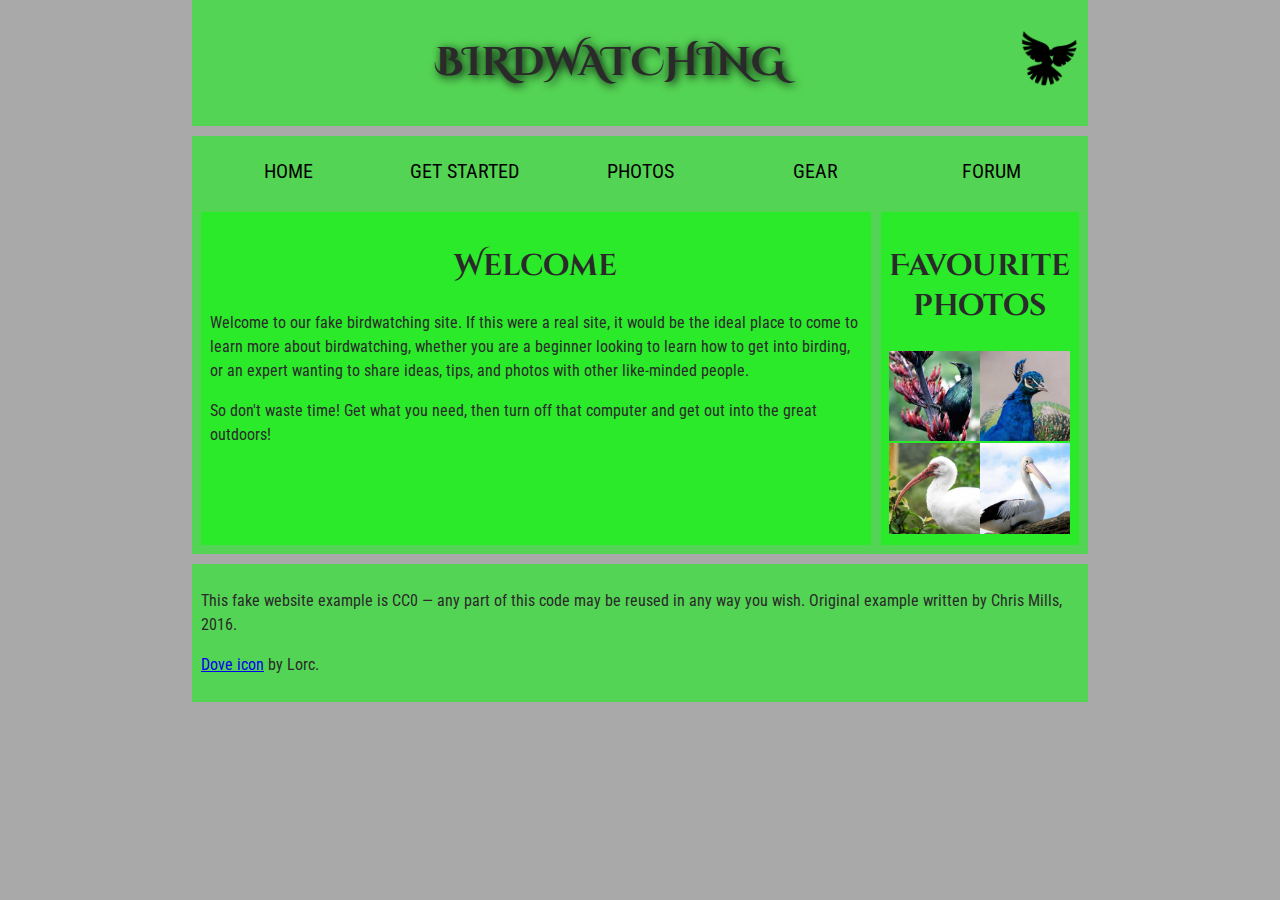
<file: Assignment/Assignment3/index.html>
<!DOCTYPE html>
<html lang="en">
  <head>
    <meta charset="utf-8">
    <title>Birdwatching</title>
    <link href="https://fonts.googleapis.com/css?family=Roboto+Condensed:300%7CCinzel+Decorative:700" rel="stylesheet">

    <!--[if lt IE 9]>
      <script src="https://cdnjs.cloudflare.com/ajax/libs/html5shiv/3.7.3/html5shiv.js"></script>
    <![endif]-->
  </head>
  <link rel="stylesheet" href="./style.css">

  <body>
    <header>
      <h1>Birdwatching</h1>
      <img src="dove.png" alt="a simple dove logo">
    </header>
    <nav>
      <ul>
        <li><span>Home</span></li>
        <li><a href="#">Get started</a></li>
        <li><a href="#">Photos</a></li>
        <li><a href="#">Gear</a></li>
        <li><a href="#">Forum</a></li>
      </ul>
    </nav>

      <main>
        <section>
      <h2>Welcome</h2>

      <p>Welcome to our fake birdwatching site. If this were a real site, it would be the ideal place to come to learn more about birdwatching, whether you are a beginner looking to learn how to get into birding, or an expert wanting to share ideas, tips, and photos with other like-minded people.</p>

      <p>So don't waste time! Get what you need, then turn off that computer and get out into the great outdoors!</p>
        </section>
   
    <aside>
      <h2>Favourite photos</h2>

      <a href="favorite-1.jpg"><img src="favorite-1_th.jpg" alt="Small black bird, black claws, long black slender beak, links to larger version of the image"></a>
      <a href="favorite-2.jpg"><img src="favorite-2_th.jpg" alt="Top half of a pretty bird with bright blue plumage on neck, light colored beak, blue headdress, links to larger version of the image"></a>
      <a href="favorite-3.jpg"><img src="favorite-3_th.jpg" alt="Top half of a large bird with white plumage, very long curved narrow light colored break, links to larger version of the image"></a>
      <a href="favorite-4.jpg"><img src="favorite-4_th.jpg" alt="Large bird, mostly white plumage with black plumage on back and rear, long straight white beak, links to larger version of the image"></a>

    </aside> </main>
    <footer>
      <p>This fake website example is CC0 — any part of this code may be reused in any way you wish. Original example written by Chris Mills, 2016.</p>

      <p><a href="http://game-icons.net/lorc/originals/dove.html">Dove icon</a> by Lorc.</p>
    </footer>
  </body>
</html>
</file>
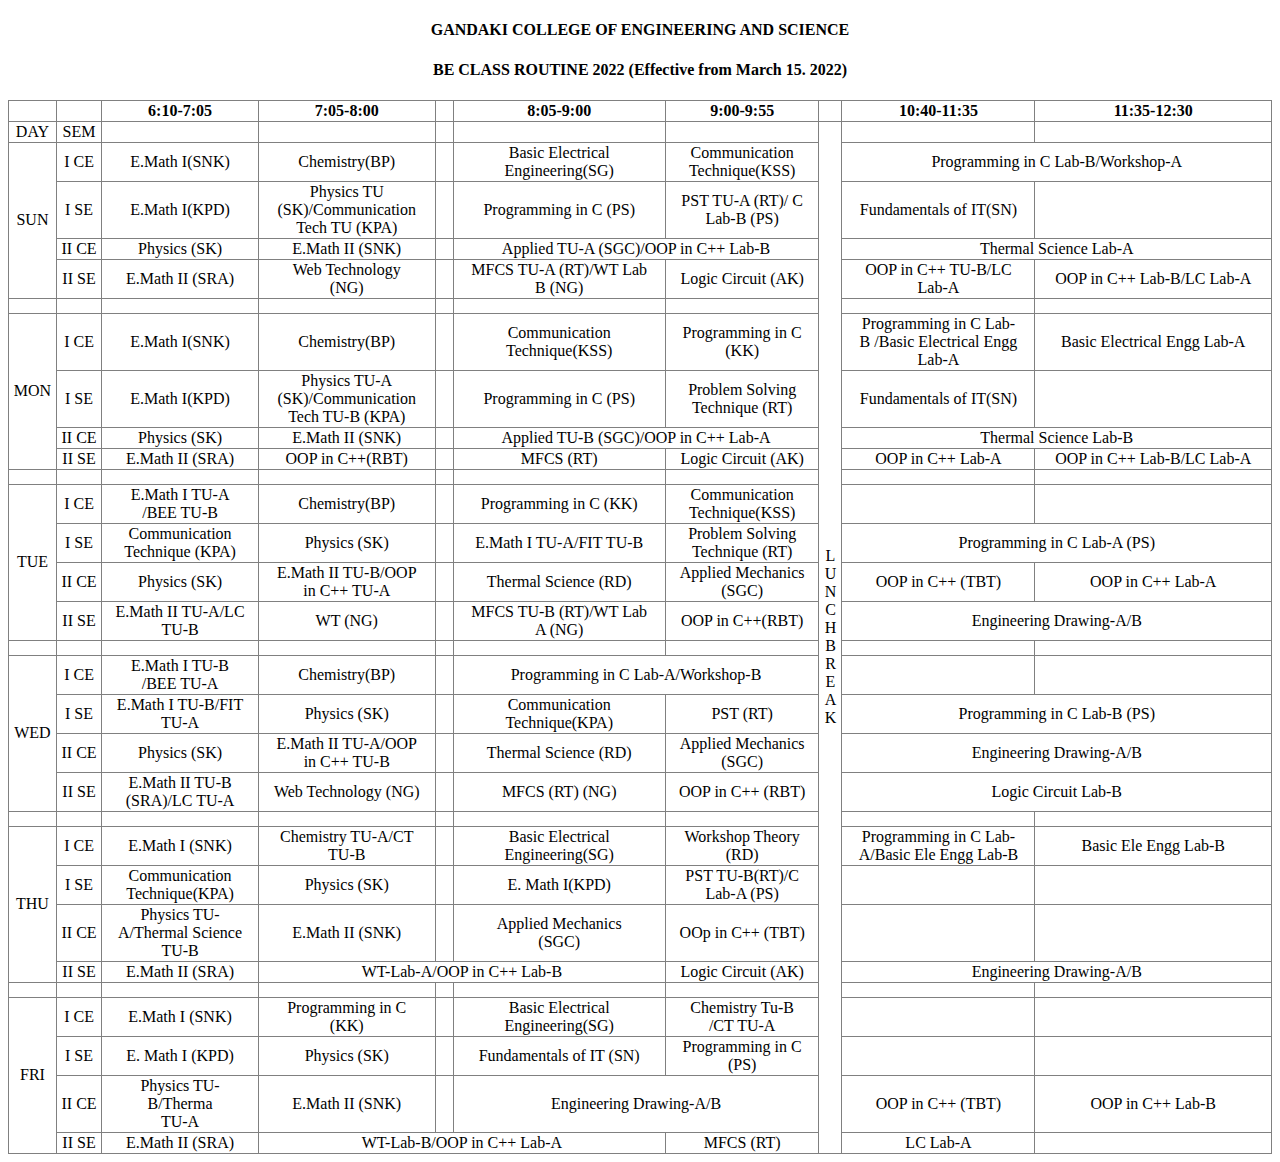
<file: Assignment/Assignment4/routine.html>
<!DOCTYPE html>
<html lang="en">
<head>
    <meta charset="UTF-8">
    <meta http-equiv="X-UA-Compatible" content="IE=edge">
    <meta name="viewport" content="width=device-width, initial-scale=1.0">
    <title>Class routine</title>
    <style>
        table
        {
            border-collapse: collapse;
        }
    </style>
</head>
<body>
    <h4 align="Center">GANDAKI COLLEGE OF ENGINEERING AND SCIENCE</h4>
    <h4 align="center">BE CLASS ROUTINE 2022 (Effective from March 15. 2022)</h4>
    <table border="1px" align="center" width="100%">
        <thead> 
            <tr>
                <th></th>
                <th></th>
                <th>6:10-7:05</th>
                <th>7:05-8:00</th>
                <th width="15"></th>
                <th>8:05-9:00</th>
                <th>9:00-9:55</th>
                <th width="20px"></th>
                <th>10:40-11:35</th>
                <th>11:35-12:30</th>

            </tr>
        </thead>
        <tbody>
            <tr align="center">
                <td>DAY</td>
                <td>SEM</td>
                <td></td>
                <td></td>
                <td></td>
                <td></td>
                <td></td>
                <td rowspan="31">L<br>U<br>N<br>C<br>H<br>B<br>R<br>E<br>A<br>K</td>
                <td></td>
                <td></td>
            </tr>
            <tr align="center">
                <td rowspan="4">SUN</td>
                <td>I CE</td>
                <td>E.Math I(SNK)</td>
                <td>Chemistry(BP)</td>
                <td></td>
                <td>Basic Electrical<br>Engineering(SG)</td>
                <td>Communication<br>Technique(KSS)</td>
                <td colspan="2">Programming in C Lab-B/Workshop-A</td>
            </tr>
            <tr align="center">
                <td>I SE</td>
                <td>E.Math I(KPD)</td>
                <td>Physics TU<br>(SK)/Communication<br>Tech TU (KPA)</td>
                <td></td>
                <td>Programming in C (PS)</td>
                <td>PST TU-A (RT)/ C<br>Lab-B (PS)</td>
                <td>Fundamentals of IT(SN)</td>
                <td></td>

            </tr>
            <tr align="center">
                <td>II CE</td>
                <td>Physics (SK)</td>
                <td>E.Math II (SNK)</td>
                <td></td>
                <td colspan="2">Applied TU-A (SGC)/OOP in C++ Lab-B</td>
                <td colspan="2">Thermal Science Lab-A</Lab-A></td>
                

            </tr>
            <tr align="center">
                <td>II SE</td>
                <td>E.Math II (SRA)</td>
                <td>Web Technology <br>(NG)</td>
                <td></td>
                <td>MFCS TU-A (RT)/WT Lab<br>B (NG)</td>
                <td>Logic Circuit (AK)</td>
                <td>OOP in C++ TU-B/LC<br>Lab-A</td>
                <td>OOP in C++ Lab-B/LC Lab-A</td>

            </tr>
            <!--Second part-->
            <tr align="center" height="15px">
                <td></td>
                <td></td>
                <td></td>
                <td></td>
                <td></td>
                <td></td>
                <td></td>
                <td></td>
                <td></td>
            </tr>
            <tr align="center">
                <td rowspan="4">MON</td>
                <td>I CE</td>
                <td>E.Math I(SNK)</td>
                <td>Chemistry(BP)</td>
                <td></td>
                <td>Communication<br>Technique(KSS)</td>
                <td>Programming in C<br>(KK) </td>
                <td>Programming in C Lab-<br>B /Basic Electrical Engg<br>Lab-A</td>
                <td>Basic Electrical Engg Lab-A</td>
            </tr>
            <tr align="center">
                <td>I SE</td>
                <td>E.Math I(KPD)</td>
                <td>Physics TU-A<br>(SK)/Communication<br>Tech TU-B (KPA)</td>
                <td></td>
                <td>Programming in C (PS)</td>
                <td>Problem Solving<br>Technique (RT)</td>
                <td>Fundamentals of IT(SN)</td>
                <td></td>

            </tr>
            <tr align="center">
                <td>II CE</td>
                <td>Physics (SK)</td>
                <td>E.Math II (SNK)</td>
                <td></td>
                <td colspan="2">Applied TU-B (SGC)/OOP in C++ Lab-A</td>
                <td colspan="2">Thermal Science Lab-B</Lab-A></td>
                

            </tr>
            <tr align="center">
                <td>II SE</td>
                <td>E.Math II (SRA)</td>
                <td>OOP in C++(RBT)</td>
                <td></td>
                <td>MFCS (RT)</td>
                <td>Logic Circuit (AK)</td>
                <td>OOP in C++ Lab-A</td>
                <td>OOP in C++ Lab-B/LC Lab-A</td>

            </tr>
            <!--Third part-->
            <tr align="center" height="15px">
                <td></td>
                <td></td>
                <td></td>
                <td></td>
                <td></td>
                <td></td>
                <td></td>
                <td></td>
                <td></td>
            </tr>
            <tr align="center">
                <td rowspan="4">TUE</td>
                <td>I CE</td>
                <td>E.Math I TU-A<br>/BEE TU-B</td>
                <td>Chemistry(BP)</td>
                <td></td>
                <td>Programming in C (KK) </td>
                <td>Communication<br>Technique(KSS)</td>
                <td></td>
                <td></td>
            </tr>
            <tr align="center">
                <td>I SE</td>
                <td>Communication<br>Technique (KPA)</td>
                <td>Physics (SK)</td>
                <td></td>
                <td>E.Math I TU-A/FIT TU-B</td>
                <td>Problem Solving<br>Technique (RT)</td>
                <td colspan="2">Programming in C Lab-A (PS)</td>

            </tr>
            <tr align="center">
                <td>II CE</td>
                <td>Physics (SK)</td>
                <td>E.Math II TU-B/OOP<br>in C++ TU-A</td>
                <td></td>
                <td>Thermal Science (RD)</td>
                <td>Applied Mechanics<br>(SGC)</td>
                <td>OOP in C++ (TBT)</td>
                <td>OOP in C++ Lab-A</td>
                

            </tr>
            <tr align="center">
                <td>II SE</td>
                <td>E.Math II TU-A/LC<br>TU-B</td>
                <td>WT (NG)</td>
                <td></td>
                <td>MFCS TU-B (RT)/WT Lab<br>A (NG)</td>
                <td>OOP in C++(RBT)</td>
                <td colspan="2">Engineering Drawing-A/B</td>

            </tr>
            <!--Fourth part-->
            <tr align="center" height="15px">
                <td></td>
                <td></td>
                <td></td>
                <td></td>
                <td></td>
                <td></td>
                <td></td>
                <td></td>
                <td></td>
            </tr>
            <tr align="center">
                <td rowspan="4">WED</td>
                <td>I CE</td>
                <td>E.Math I TU-B<br>/BEE TU-A</td>
                <td>Chemistry(BP)</td>
                <td></td>
                <td colspan="2">Programming in C Lab-A/Workshop-B </td>
                <td></td>
                <td></td>
            </tr>
            <tr align="center">
                <td>I SE</td>
                <td>E.Math I TU-B/FIT<br>TU-A</td>
                <td>Physics (SK)</td>
                <td></td>
                <td>Communication<br>Technique(KPA)</td>
                <td>PST (RT)</td>
                <td colspan="2">Programming in C Lab-B (PS)</td>

            </tr>
            <tr align="center">
                <td>II CE</td>
                <td>Physics (SK)</td>
                <td>E.Math II TU-A/OOP<br>in C++ TU-B</td>
                <td></td>
                <td>Thermal Science (RD)</td>
                <td>Applied Mechanics<br>(SGC)</td>
                <td colspan="2">Engineering Drawing-A/B</td>
                

            </tr>
            <tr align="center">
                <td>II SE</td>
                <td>E.Math II TU-B<br>(SRA)/LC TU-A</td>
                <td>Web Technology (NG)</td>
                <td></td>
                <td>MFCS (RT) (NG)</td>
                <td>OOP in C++ (RBT)</td>
                <td colspan="2">Logic Circuit Lab-B</td>

            </tr>
            <!--Fifth part-->
            <tr align="center" height="15px">
                <td></td>
                <td></td>
                <td></td>
                <td></td>
                <td></td>
                <td></td>
                <td></td>
                <td></td>
                <td></td>
            </tr>
            <tr align="center">
                <td rowspan="4">THU</td>
                <td>I CE</td>
                <td>E.Math I (SNK)</td>
                <td>Chemistry TU-A/CT<br>TU-B</td>
                <td></td>
                <td>Basic Electrical<br>Engineering(SG)</td>
                <td>Workshop Theory<br>(RD)</td>
                <td>Programming in C Lab-<br>A/Basic Ele Engg Lab-B</td>
                <td>Basic Ele Engg Lab-B</td>
            </tr>
            <tr align="center">
                <td>I SE</td>
                <td>Communication<br>Technique(KPA)</td>
                <td>Physics (SK)</td>
                <td></td>
                <td>E. Math I(KPD)</td>
                <td>PST TU-B(RT)/C<br>Lab-A (PS)</td>
                <td></td>
                <td></td>

            </tr>
            <tr align="center">
                <td>II CE</td>
                <td>Physics TU-<br>A/Thermal Science<br>TU-B</td>
                <td>E.Math II (SNK)</td>
                <td></td>
                <td>Applied Mechanics<br>(SGC)</td>
                <td>OOp in C++ (TBT)</td>
                <td></td>
                <td></td>
                

            </tr>
            <tr align="center">
                <td>II SE</td>
                <td>E.Math II (SRA)</td>
                <td colspan="3">WT-Lab-A/OOP in C++ Lab-B</td>
                <td>Logic Circuit (AK)</td>
                <td colspan="2">Engineering Drawing-A/B</td>

            </tr>
            <!--Sixth Part-->
            <tr align="center" height="15px">
                <td></td>
                <td></td>
                <td></td>
                <td></td>
                <td></td>
                <td></td>
                <td></td>
                <td></td>
                <td></td>
            </tr>
            <tr align="center">
                <td rowspan="4">FRI</td>
                <td>I CE</td>
                <td>E.Math I (SNK)</td>
                <td>Programming in C<br>(KK)</td>
                <td></td>
                <td>Basic Electrical<br>Engineering(SG)</td>
                <td>Chemistry Tu-B<br>/CT TU-A</td>
                <td></td> 
                <td></td>            
            </tr>
            <tr align="center">
                <td>I SE</td>
                <td>E. Math I (KPD)</td>
                <td>Physics (SK)</td>
                <td></td>
                <td>Fundamentals of IT (SN)</td>
                <td>Programming in C<br>(PS)</td>
                <td></td>
                <td></td>

            </tr>
            <tr align="center">
                <td>II CE</td>
                <td>Physics TU-<br>B/Therma<br>TU-A</td>
                <td>E.Math II (SNK)</td>
                <td></td>
                <td colspan="2">Engineering Drawing-A/B</td>
                <td>OOP in C++ (TBT)</td>
                <td>OOP in C++ Lab-B</td>
                

            </tr>
            <tr align="center">
                <td>II SE</td>
                <td>E.Math II (SRA)</td>
                <td colspan="3">WT-Lab-B/OOP in C++ Lab-A</td>
                <td>MFCS (RT)</td>
                <td>LC Lab-A</td>
                <td></td>

            </tr>
        </tbody>
    </table>
</body>
</html>
</file>
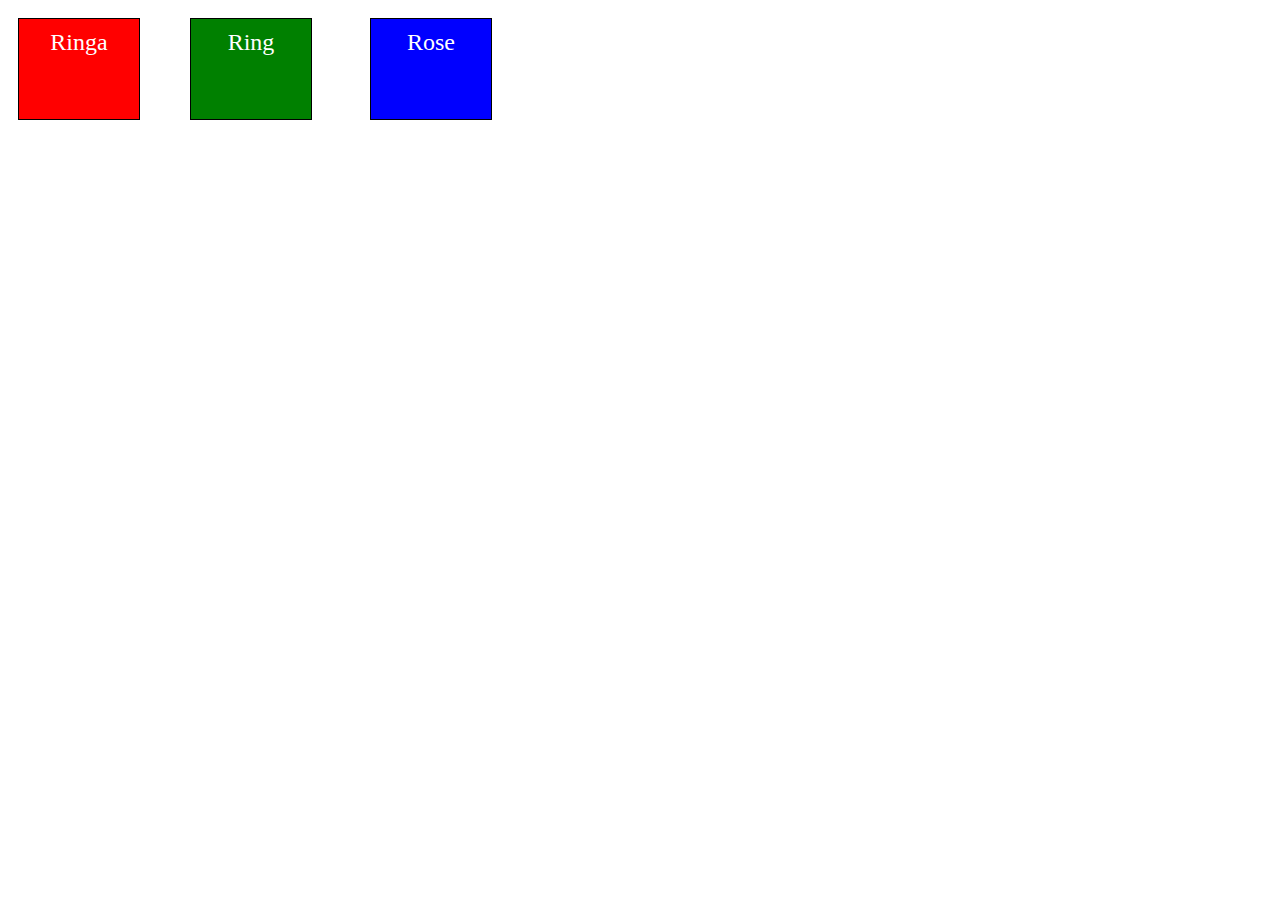
<file: Assignment/Assignment6/Drag&Drop.html>
<!DOCTYPE html>
<html lang="en">
  <head>
    <meta charset="UTF-8" />
    <meta http-equiv="X-UA-Compatible" content="IE=edge" />
    <meta name="viewport" content="width=device-width, initial-scale=1.0" />
    <title>Drag And Drop</title>
    <style>
      .box {
        width: 80px;
        height: 80px;
        border: 1px solid #000000;
        margin: 10px;
        text-align: center;
        font-size: x-large;
        position: absolute;
        padding: 10px 20px;
        color: white;
      }
      #Ringa {
        background-color: red;
      }
      #Ring {
        background-color: green;
        left: 20vh;
      }
      #Rose {
        background-color: blue;
        left: 40vh;
      }
    </style>
  </head>

  <body>
    <div class="container">
      <div id="Ringa" class="box">Ringa</div>
      <div id="Ring" class="box">Ring</div>
      <div id="Rose" class="box">Rose</div>
    </div>

    <script>
      document
        .querySelector("#Ringa")
        .addEventListener("mousedown", onMouseDown);
      document
        .querySelector("#Ring")
        .addEventListener("mousedown", onMouseDown);
      document
        .querySelector("#Rose")
        .addEventListener("mousedown", onMouseDown);

      function onMouseDown(event) {
        let element = event.target;

        let shiftX = event.clientX - element.getBoundingClientRect().left;
        let shiftY = event.clientY - element.getBoundingClientRect().top;

        moveAt(event.pageX, event.pageY);

        function moveAt(pageX, pageY) {
          element.style.left = pageX - shiftX + "px";
          element.style.top = pageY - shiftY + "px";
        }

        function onMouseMove(event) {
          moveAt(event.pageX, event.pageY);
        }

        document.addEventListener("mousemove", onMouseMove);

        function onMouseUp(event) {
          document.removeEventListener("mousemove", onMouseMove);
          element.onmouseup = null;
        }

        document.addEventListener("mouseup", onMouseUp);
      }
    </script>
  </body>
</html>
</file>
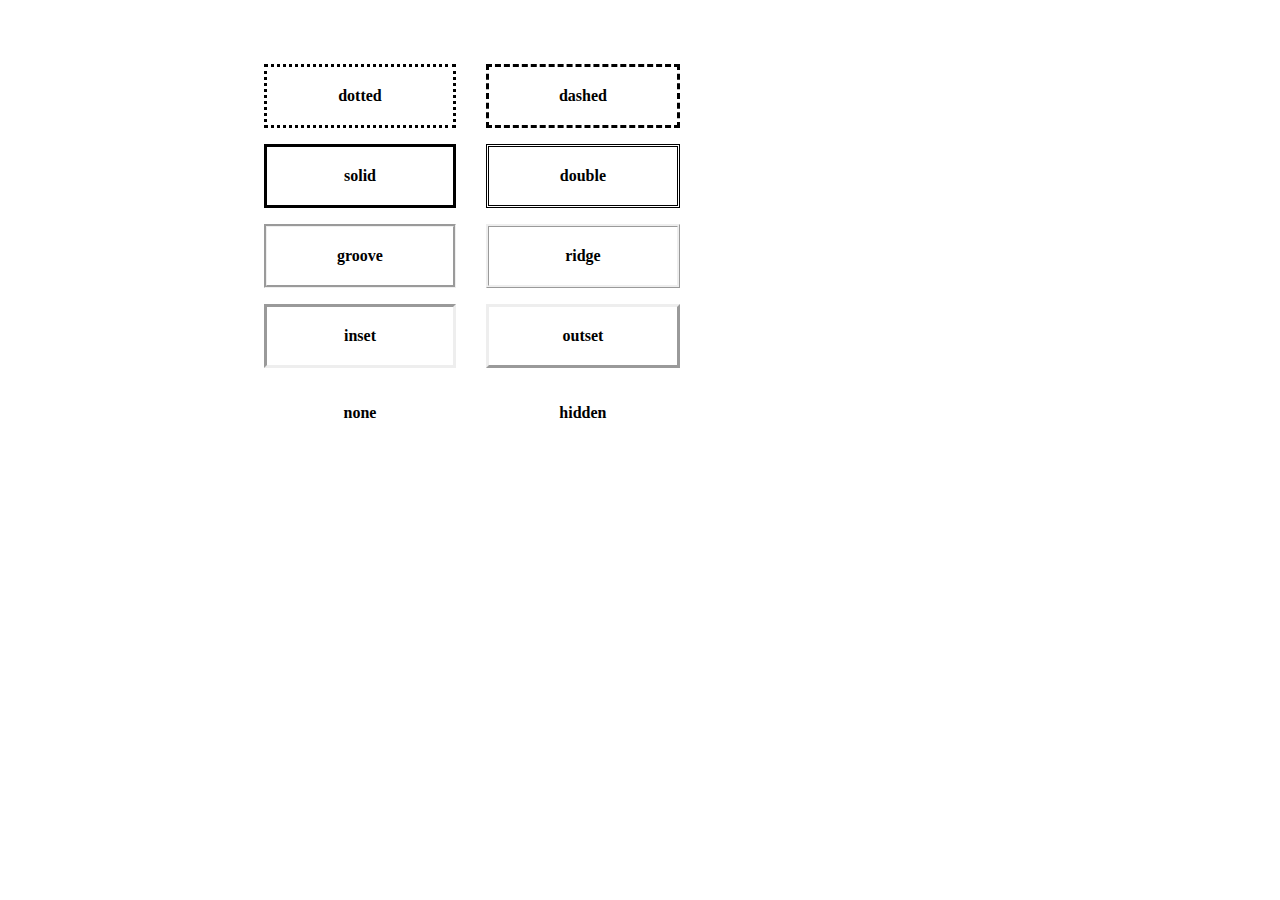
<file: Lab/LAB2/border.html>
<!DOCTYPE html>
<html lang="en">
<head>
    <meta charset="UTF-8">
    <meta http-equiv="X-UA-Compatible" content="IE=edge">
    <meta name="viewport" content="width=device-width, initial-scale=1.0">
    <title>Border</title>
    <link rel="stylesheet" href="./border.css">
</head>
<body>
    <div class="main">
        <div>
            <p id="dot">dotted</p>
            <p id="sol">solid</p>
            <p id="gro">groove</p>
            <p id="in">inset</p>
            <p id="no">none</p>
        </div>
        <div class="second"> 
            <p id="das">dashed</p>
            <p id="dou">double</p>
            <p id="rid">ridge</p>
            <p id="out">outset</p>
            <p id="hid">hidden</p>
        </div>
    </div>
</body>
</html>
</file>
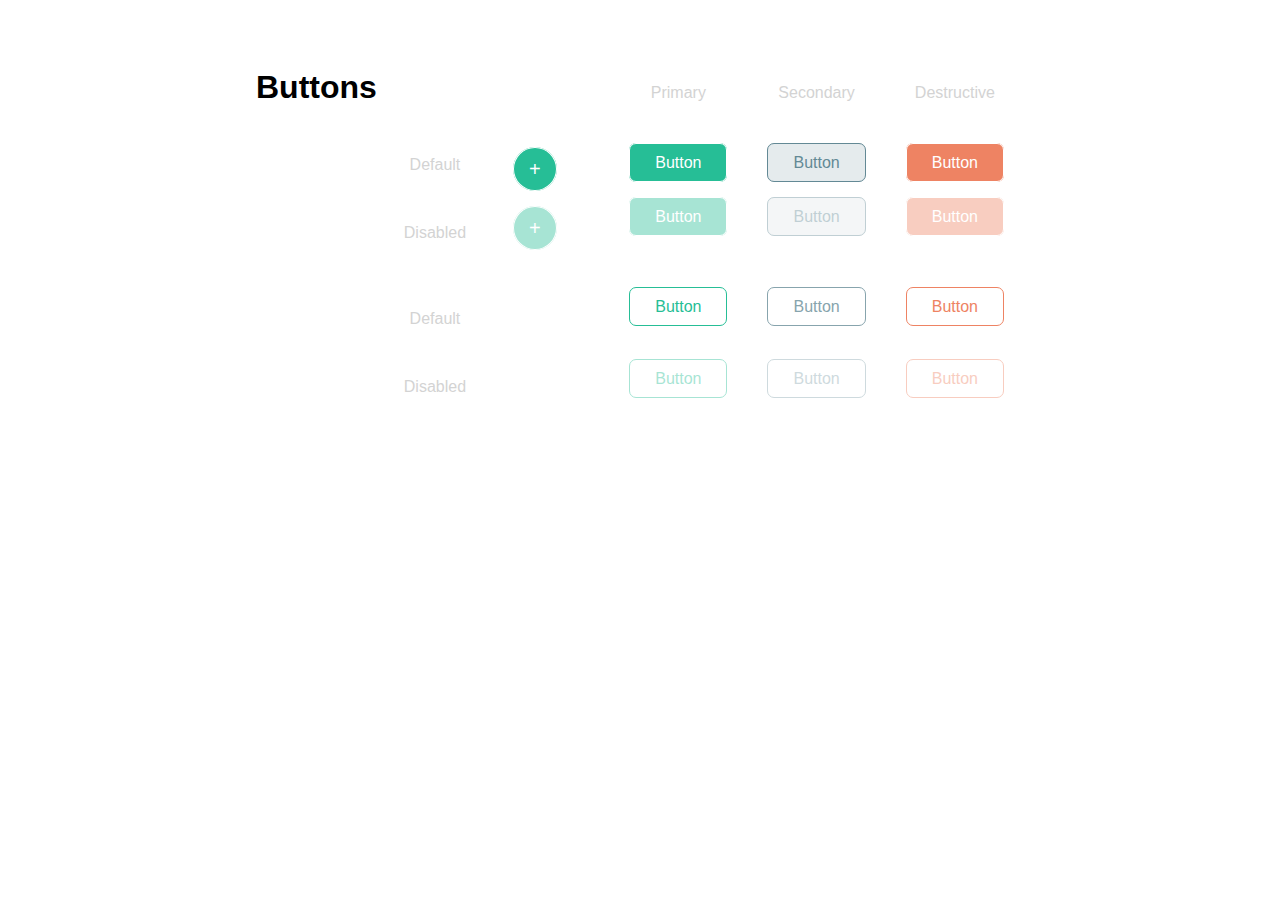
<file: Lab/LAB2/button.html>
<!DOCTYPE html>
<html lang="en">
<head>
    <meta charset="UTF-8">
    <meta http-equiv="X-UA-Compatible" content="IE=edge">
    <meta name="viewport" content="width=device-width, initial-scale=1.0">
    <title>Button</title>
    <link rel="stylesheet" href="./button.css">
</head>
<body>
    <div class="main">
        <h1>Buttons</h1>
        <div>
          <br />
          <br />
          <br />
          <br />
          <p>Default</p>
          <br />
          <p>Disabled</p>
          <br />
          <br />
          <p>Default</p>
          <br>
          <p>Disabled</p>
        </div>
  
        <div>
          <br />
          <br />
          <br />
          <br />
          <br />
          <a href="#" class="btn btn-circle">+</a>
          <br />
          <br />
          <br />
          <a href="#" class="btn btn-circle disabled">+</a>
        </div>
        <div>
          <p>Primary</p>
          <br />
          <br />
          <a href="#" class="btn btn-primary">Button</a>
          <br />
          <br />
          <br />
          <a href="#" class="btn btn-primary disabled">Button</a>
          <br />
          <br />
          <br />
          <br />
          <br />
          <a href="#" class="btn btn-p2">Button</a>
          <br />
          <br />
          <br />
          <br />
          <a href="#" class="btn btn-p2 disabled">Button</a>
        </div>
        <div>
          <p>Secondary</p>
          <br />
          <br />
          <a href="#" class="btn btn-secondary">Button</a>
          <br />
          <br />
          <br />
          <a href="#" class="btn btn-secondary disabled">Button</a>
          <br />
          <br />
          <br />
          <br />
          <br />
          <a href="#" class="btn btn-s2">Button</a>
          <br>
          <br />
          <br />
          <br />
          <a href="#" class="btn btn-s2 disabled">Button</a>
        </div>
        <div>
          <p>Destructive</p>
          <br />
          <br />
          <a href="#" class="btn btn-destructive">Button</a>
          <br />
          <br />
          <br />
          <a href="#" class="btn btn-destructive disabled">Button</a>
          <br />
          <br />
          <br />
          <br />
          <br />
          <a href="#" class="btn btn-d2">Button</a>
          <br>
          <br />
          <br />
          <br />
          <a href="#" class="btn btn-d2 disabled">Button</a>
        </div>
            </div>
    
</body>
</html>
</file>
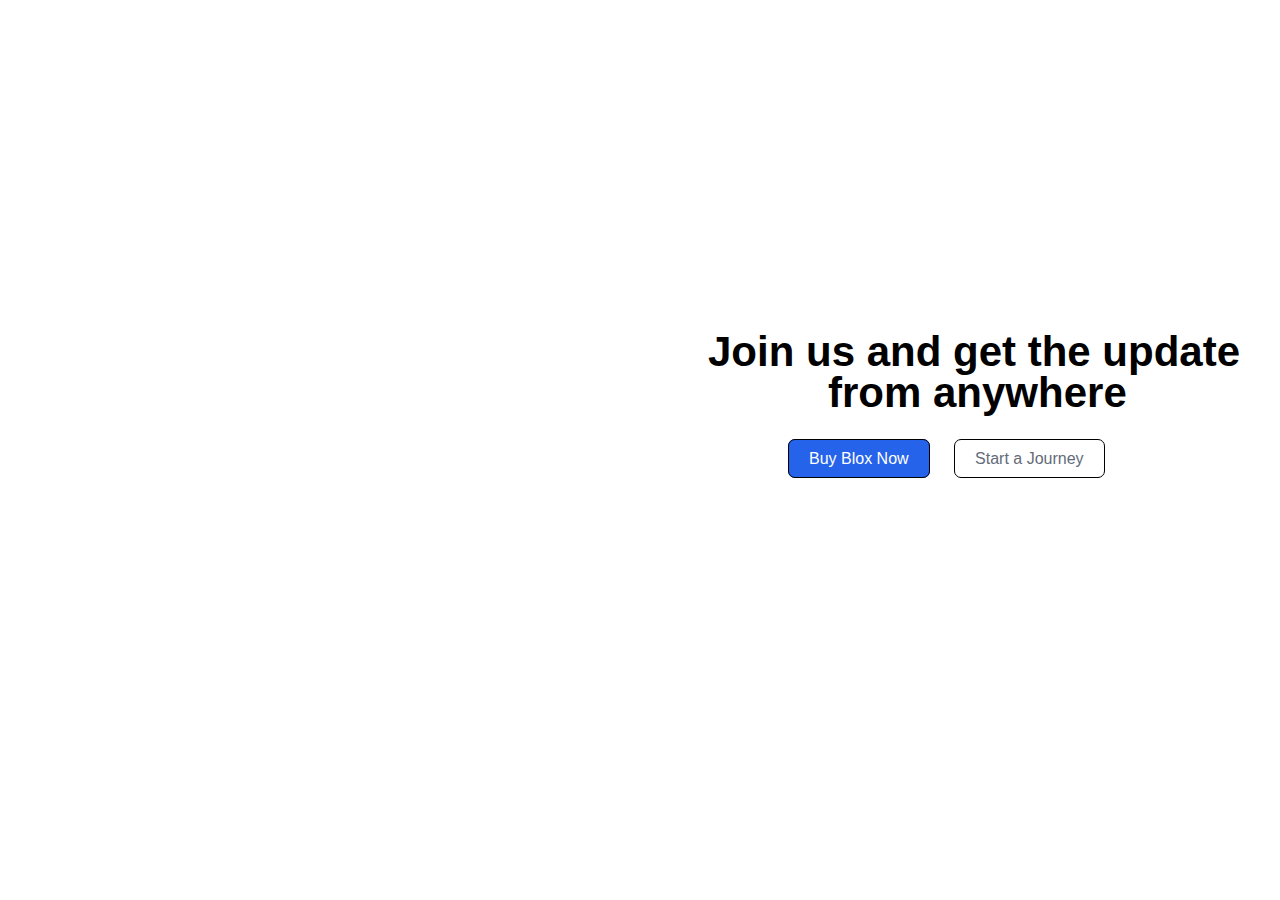
<file: Lab/LAB4/CTA.html>
<!DOCTYPE html>
<html lang="en">
<head>
    <meta charset="UTF-8">
    <meta http-equiv="X-UA-Compatible" content="IE=edge">
    <meta name="viewport" content="width=device-width, initial-scale=1.0">
    <title>CTA</title>
    <link rel="stylesheet" href="./CTA.css">
</head>
<body>
    <div class="container">
        <h1 id="f">Join us and get the update</h1>
        <h1 id="s">from anywhere</h1>
    <a href="#" class="btn buy">Buy Blox Now</a>
    <a href="#" class="btn start">Start a Journey</a>
    </div>
</body>
</html>
</file>
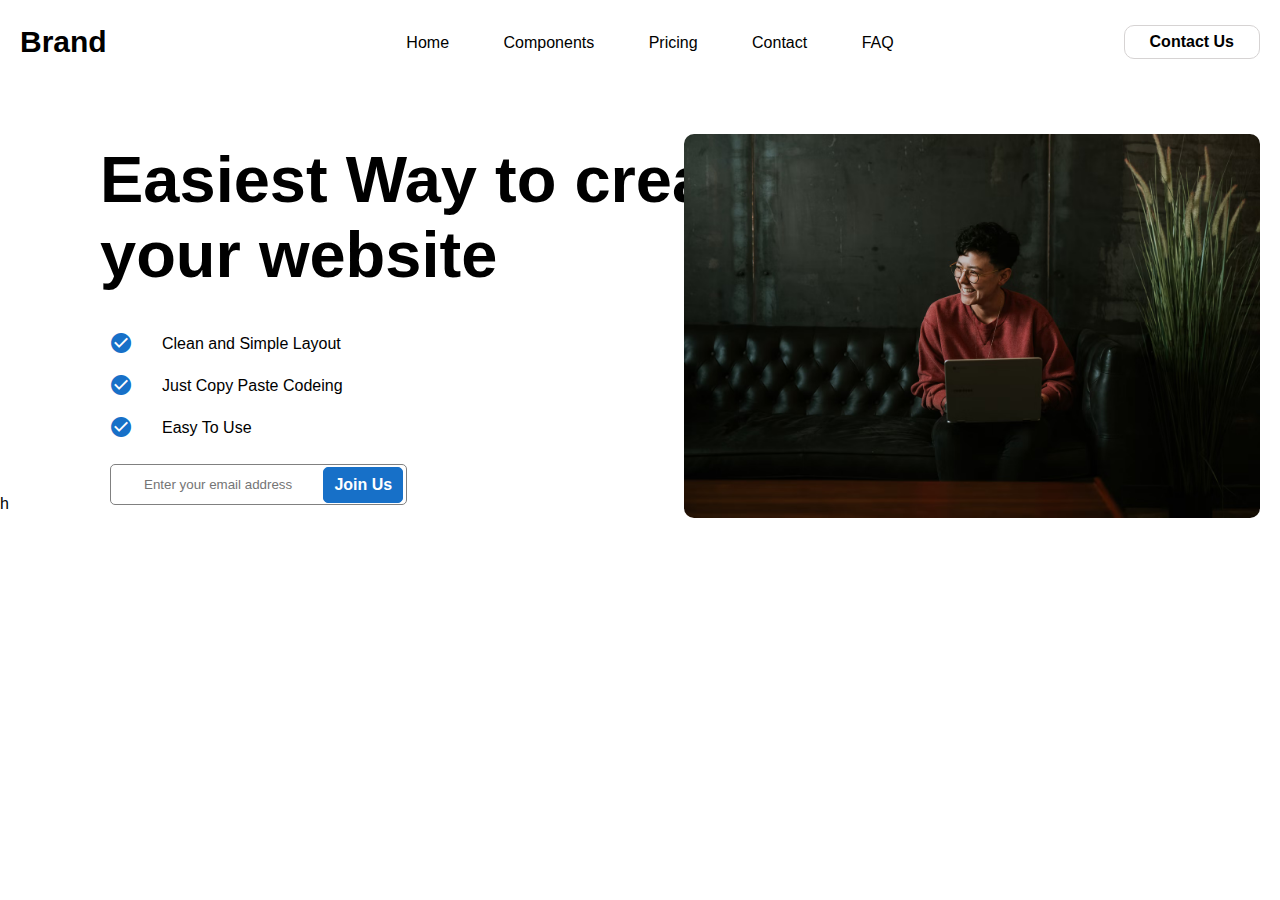
<file: Lab/LAB4/hero.html>
<!DOCTYPE html>
<html lang="en">

<head>
    <meta charset="UTF-8">
    <meta http-equiv="X-UA-Compatible" content="IE=edge">
    <meta name="viewport" content="width=device-width, initial-scale=1.0">
    <title>Hero</title>
</head>
<link rel="stylesheet" type="text/css" href="./hero.css">
<link href="https://fonts.googleapis.com/icon?family=Material+Icons" rel="stylesheet">


<body>
    <div class="container">
        <div class="content">
            <h3>Brand</h3>
            <ul>
                <li>Home</li>
                <li>Components</li>
                <li>Pricing</li>
                <li>Contact</li>
                <li>FAQ</li>
                <a href="#" class="btn">Contact Us</a>
            </ul>
        </div>
    </div>

    <h1>Easiest Way to create</h1>
    <h1>your website
    </h1>
    <div class="tick">
        <span class="material-icons blue-color"> check_circle_outline</span>
        <span class="material-icons blue-color"> check_circle_outline</span>
        <span class="material-icons blue-color"> check_circle_outline</span>
    </div>
    <div class="list">
        <p>Clean and Simple Layout</p>
        <p>Just Copy Paste Codeing</p>
        <p>Easy To Use</p>
    </div>
    <section>
        <img src="./Includes/task-hero.png" alt="lady">
    </section>
    <div class="input">
        <input type="text" placeholder="Enter your email address">
        <a href="#" class="btn">Join Us</a>
    </div>
</body>

</html>h
</file>
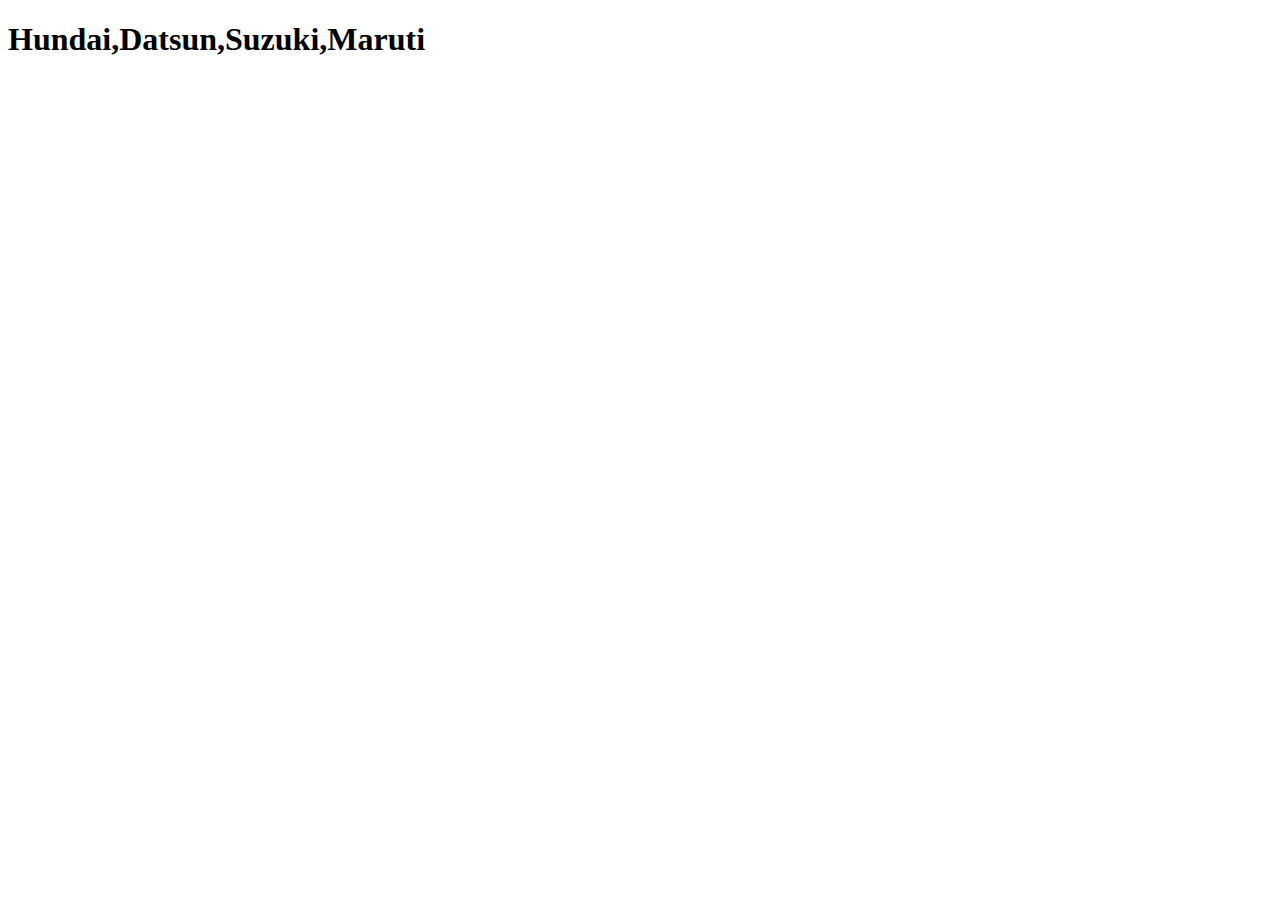
<file: Lab/LAB5/reversearray.html>
<!DOCTYPE html>
<html lang="en">
  <head>
    <meta charset="UTF-8" />
    <meta http-equiv="X-UA-Compatible" content="IE=edge" />
    <meta name="viewport" content="width=device-width, initial-scale=1.0" />
    <title>Array Reverse</title>
  </head>
  <body>
    <h1 id="first"></h1>

    <script>
      const Cars = ["Maruti", "Suzuki", "Datsun", "Hundai"];
      document.querySelector("#first").textContent = Cars.reverse();
    </script>
  </body>
</html>
</file>
<file: Assignment/Assignment3/style.css>
/* || General setup */

html, body {
  margin: 0;
  padding: 0;
}

html {
  font-size: 10px;
  background-color: #a9a9a9;
}

body {
  width: 70%;
  min-width: 800px;
  margin: 0 auto;
}

/* || typography */

h1, h2, h3 {
  font-family: 'Cinzel Decorative', cursive;
  color: #2a2a2a;
}

p, input, li {
  font-family: 'Roboto Condensed', sans-serif;
  color: #2a2a2a;
}

h1 {
  font-size: 4rem;
  text-align: center;
  text-shadow: 2px 2px 10px black;
}

h2 {
  font-size: 3rem;
  text-align: center;
}

h3 {
  font-size: 2.2rem;
}

p, li {
  font-size: 1.6rem;
  line-height: 1.5;
}

/* || header layout */

header {
  margin-bottom: 10px;
  display: flex;
  flex-flow: row wrap;
}

body > * {
  background-color: red;
  padding: 1%;
}

main, header, nav, article, aside, footer, section {
  background-color: rgba(0,255,0,0.5);
  padding: 1%;
}

h1 {
  flex: 5;
  text-transform: uppercase;
}

header img {
  display: block;
  height: 60px;
  padding-top: 20.15px;
}

nav {
  height: 50px;
  flex: 100%;
  display: flex;
}

nav ul {
  padding: 0;
  list-style-type: none;
  flex: 2;
  display: flex;
}

nav li {
  display: inline;
  text-align: center;
  flex: 1;
}

nav a, nav span {
  display: inline-block;
  font-size: 2rem;
  height: 3rem;
  line-height: 1.7;
  text-transform: uppercase;
  text-decoration: none;
  color: black;

}

/* || main layout */

main {
  display: flex;
}

article, section {
  flex: 4;
}

aside {
  flex: 1;
  margin-left: 10px;
  padding: 1%;
}

aside a {
  display: block;
  float: left;
  width: 50%;
}

aside img {
  max-width: 100%;
}

footer {
  margin-top: 10px;
}
</file>
<file: Lab/LAB2/border.css>
body{
    width: 100%;
    height: auto;
}
.main {
    width: 60vw;
    margin: auto;
    padding: 40px 0px;
    display: flex;
  }
  p{
      text-align: center;
      padding: 20px 70px;
      font-weight: bold;
  }
  .second{
      margin-left: 30px;
  }
#dot{
    border-style: dotted;
    
}
#sol{
    border-style: solid;
}
#gro{
    border-style: groove;
}
#in{
    border-style: inset;
}
#no{
    border-style: none;
}
#das{
    border-style: dashed;
}
#dou{
    border-style: double;
}
#rid{
    border-style: ridge;
}
#out{
    border-style: outset;
}
#hid{
    border-style: hidden;
}
</file>
<file: Lab/LAB2/button.css>
body {
    font-family: sans-serif;
  }
  .main {
    width: 60vw;
    margin: auto;
    padding: 40px 0px;
    display: flex;
  }
  div {
    padding: 20px;
    width: 100px;
    height: 13rem;
  }
  div p {
    color: lightgrey;
    text-align: center;
  }
  .btn {
    text-decoration: none;
    border: 1px solid;
    padding: 10px 25px;
    font-size: 16px;
    border-radius: 7px;
    transition: 200ms;
    cursor: pointer;
  }
  .btn-circle {
    border-radius: 50%;
    padding: 10px 15px;
    font-size: 20px;
    color: white;
    background-color: rgba(38, 190, 150, 1);
    margin: auto;
  }
  .btn-primary {
    background-color: rgba(38, 190, 150, 1);
    color: white;
  }
  .btn-secondary {
    background-color: rgb(229, 235, 237);
    color: rgb(99, 137, 149);
  }
  .btn-destructive {
    background-color: rgba(238, 131, 99, 1);
    color: white;
  }
  .btn-primary:hover,
  .btn-secondary:hover,
  .btn-destructive:hover,
  .btn-circle:hover {
    box-shadow: 0 3px #1a9781;
  }
  .btn-primary:active,
  .btn-secondary:active,
  .btn-destructive:active,
  .btn-circle:active {
    opacity: 0.6;
  }
  .disabled {
    opacity: 0.4;
    cursor: not-allowed;
  }
  .btn-p2 {
    background-color: white;
    color: rgba(38, 190, 150, 1);
    border: 1px solid rgba(38, 190, 150, 1);
  }
  .btn-s2 {
    color: #87a4ad;
    background-color: white;
    border: 1px solid #87a4ad;
  }
  .btn-d2 {
    color: rgba(238, 131, 99, 1);
    background-color: white;
  }
  .btn-p2:hover {
    border: 3px solid rgba(38, 190, 150, 1);
  }
  .btn-s2:hover {
    border: 3px solid #87a4ad;
  }
  .btn-d2:hover {
    border: 3px solid rgba(238, 131, 99, 1);
  }
  .btn-p2:active {
    background-color: rgba(38, 190, 150, 1);
    color: white;
  }
  .btn-s2:active {
    background-color: rgb(237, 241, 243);
    color: #87a4ad;
  }
  .btn-d2:active {
    background-color: rgba(238, 131, 99, 1);
    color: white;
  }
</file>
<file: Lab/LAB4/CTA.css>
body{
    font-family: sans-serif;
    width: fit-content;
}
.container
{
    position: relative;
    top: 300px;
    left: 700px;
}
a{
    position: relative;
    top: 10px;
    left: 120px;
}
.btn
{
    text-decoration: none;
    padding: 10px 20px;
    border: 1px solid black;
    border-radius:  7px;
}
.btn:hover
{
    background-color: black;
    color: white;
}
.btn:active
{
    background-color: purple;
    color: black;
}
.buy
{
    background-color: #2663eb;
    color: white;
    position: relative;
    top: -30px;
    left: 80px
}
.start
{
    background-color: #ffffff;
    color: #636b78;
    position: relative;
    top: -30px;
    left: 100px;
}
#f{
    color: black ;
    font-size: 42px;
}
#s
{
    color: black;
    font-size: 42px;
    position: relative;
    top: -35px;
    left: 120px;
}
</file>
<file: Lab/LAB4/hero.css>
* {
  margin: 0px;
}
body
{
  font-family: sans-serif;
}
.container {
  display: inline;
  position: relative;
  top: 0px;
}

h3 {
  display: inline;
  position: relative;
  margin-left: 20px;
  font-size: 30px;
  top: 25px;
}

.content ul li {
  list-style: none;
  display: inline;
  position: relative;
  padding: 0px 25px;
  left: -10px;
}

ul {
  text-align: center;;
}

.btn {
  border: solid 1px rgb(214, 211, 211);
  padding: 7px 25px;
  position: absolute;
  right: 20px;
  top: 25px;
  text-decoration: none;
  color: black;
  border-radius: 10px;
  font-weight: 550;
}

section img {
  width: 45%;
  height: auto;
  display: inline;
  position: relative;
  float: right;
  top: -320px;
  right: 20px;
  border-radius: 10px;
  z-index: 3;
}

h1 {
  display: block;
  position: relative;
  top: 90px;
  font-size: 65px;
  z-index: 2;
  left: 100px;
}

.tick span {
  position: relative;
  display: block;
  color: #1770c8;
  border-color: #1770c8;
  top: 120px;
  left: 100px;
  padding: 9px;
  z-index: 1;
}

.list p {
  display: block;
  position: relative;
  top: -5px;
  left: 150px;
  font: 1em;
  padding: 12px;
  z-index: 1;
}

.input {
  width: 19%;
  border: solid 1px gray;
  display: block;
  position: relative;
  bottom: -10px;
  left: 110px;
  padding: 5px 26px;
  border-radius: 5px;
}

.input input {
  outline: none;
  color: rgb(146, 140, 140);
  font-weight: 100;
  border: none;
  padding: 7px;
}

.input .btn {
  display: inline;
  background-color: #1770c8;
  border-color: #1770c8;
  color: white;
  border-radius: 5px;
  right: 3px;
  padding: 8px 10px;
  top: 2px;
  font-family: Arial;
}
</file>
